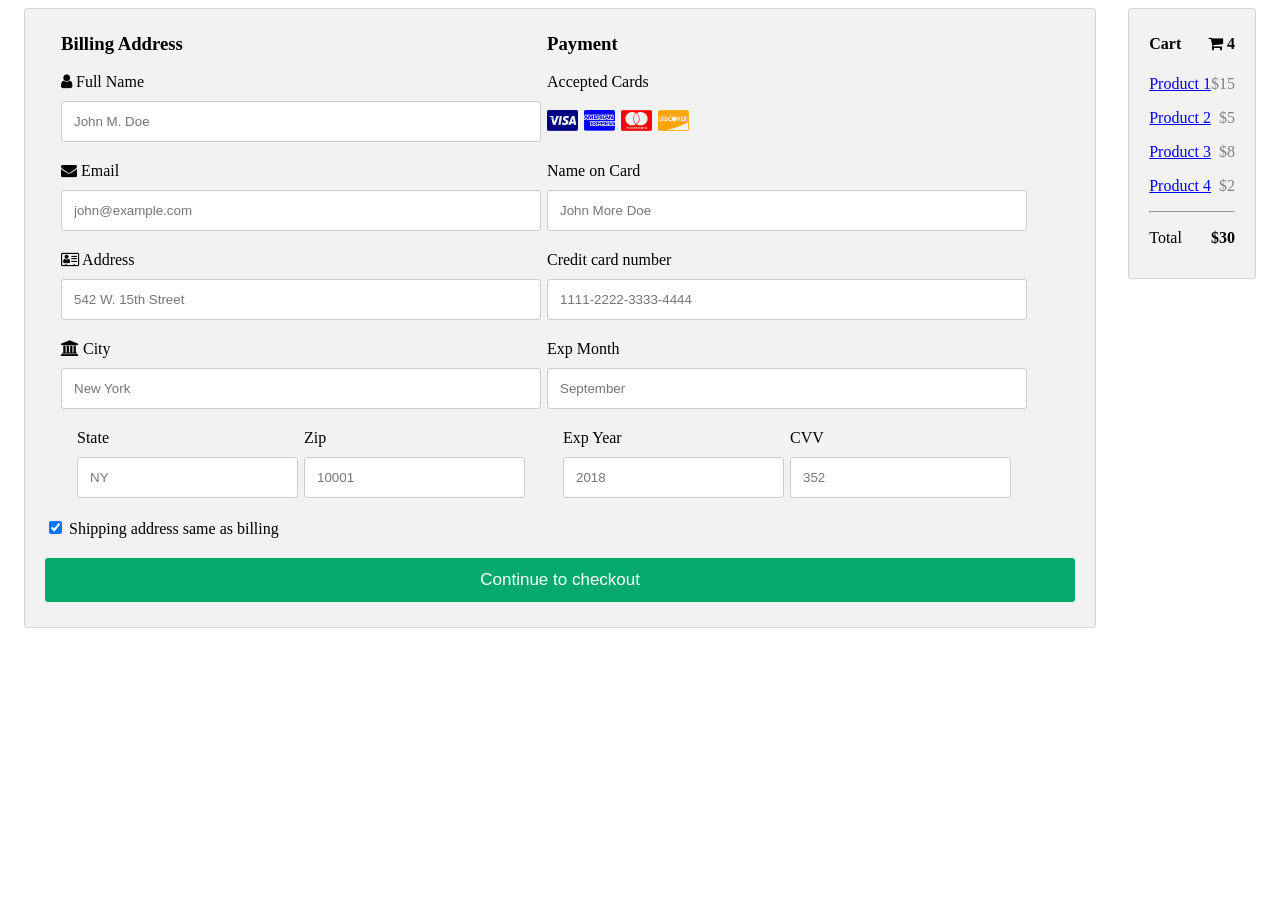
<file: purchase.html>
<!DOCTYPE html>
<html lang="en">
  <head>
    <meta charset="UTF-8" />
    <meta http-equiv="X-UA-Compatible" content="IE=edge" />
    <meta name="viewport" content="width=device-width, initial-scale=1.0" />
    <title>Purchase</title>
    <link rel="stylesheet" href="/purchase.css" />

    <link
      rel="stylesheet"
      href="https://cdnjs.cloudflare.com/ajax/libs/font-awesome/4.7.0/css/font-awesome.min.css"
    />
  </head>
  <body>
    <div class="row">
      <div class="col-75">
        <div class="container">
          <form action="/action_page.php">
            <div class="row">
              <div class="col-50">
                <h3>Billing Address</h3>
                <label for="fname"><i class="fa fa-user"></i> Full Name</label>
                <input
                  type="text"
                  id="fname"
                  name="firstname"
                  placeholder="John M. Doe"
                />
                <label for="email"><i class="fa fa-envelope"></i> Email</label>
                <input
                  type="text"
                  id="email"
                  name="email"
                  placeholder="john@example.com"
                />
                <label for="adr"
                  ><i class="fa fa-address-card-o"></i> Address</label
                >
                <input
                  type="text"
                  id="adr"
                  name="address"
                  placeholder="542 W. 15th Street"
                />
                <label for="city"><i class="fa fa-institution"></i> City</label>
                <input
                  type="text"
                  id="city"
                  name="city"
                  placeholder="New York"
                />

                <div class="row">
                  <div class="col-50">
                    <label for="state">State</label>
                    <input
                      type="text"
                      id="state"
                      name="state"
                      placeholder="NY"
                    />
                  </div>
                  <div class="col-50">
                    <label for="zip">Zip</label>
                    <input
                      type="text"
                      id="zip"
                      name="zip"
                      placeholder="10001"
                    />
                  </div>
                </div>
              </div>

              <div class="col-50">
                <h3>Payment</h3>
                <label for="fname">Accepted Cards</label>
                <div class="icon-container">
                  <i class="fa fa-cc-visa" style="color: navy"></i>
                  <i class="fa fa-cc-amex" style="color: blue"></i>
                  <i class="fa fa-cc-mastercard" style="color: red"></i>
                  <i class="fa fa-cc-discover" style="color: orange"></i>
                </div>
                <label for="cname">Name on Card</label>
                <input
                  type="text"
                  id="cname"
                  name="cardname"
                  placeholder="John More Doe"
                />
                <label for="ccnum">Credit card number</label>
                <input
                  type="text"
                  id="ccnum"
                  name="cardnumber"
                  placeholder="1111-2222-3333-4444"
                />
                <label for="expmonth">Exp Month</label>
                <input
                  type="text"
                  id="expmonth"
                  name="expmonth"
                  placeholder="September"
                />

                <div class="row">
                  <div class="col-50">
                    <label for="expyear">Exp Year</label>
                    <input
                      type="text"
                      id="expyear"
                      name="expyear"
                      placeholder="2018"
                    />
                  </div>
                  <div class="col-50">
                    <label for="cvv">CVV</label>
                    <input type="text" id="cvv" name="cvv" placeholder="352" />
                  </div>
                </div>
              </div>
            </div>
            <label>
              <input type="checkbox" checked="checked" name="sameadr" />
              Shipping address same as billing
            </label>
            <input type="submit" value="Continue to checkout" class="btn" />
          </form>
        </div>
      </div>

      <div class="col-25">
        <div class="container">
          <h4>
            Cart
            <span class="price" style="color: black">
              <i class="fa fa-shopping-cart"></i>
              <b>4</b>
            </span>
          </h4>
          <p><a href="#">Product 1</a> <span class="price">$15</span></p>
          <p><a href="#">Product 2</a> <span class="price">$5</span></p>
          <p><a href="#">Product 3</a> <span class="price">$8</span></p>
          <p><a href="#">Product 4</a> <span class="price">$2</span></p>
          <hr />
          <p>
            Total <span class="price" style="color: black"><b>$30</b></span>
          </p>
        </div>
      </div>
    </div>
  </body>
</html>
</file>
<file: purchase.css>
.row {
  display: -ms-flexbox;  
  display: flex;
   -ms-flex-wrap: wrap;  
  flex-wrap: wrap; 
  /* margin: 0 -16px; */
}

/* .col-25 {
   -ms-flex: 25%;   
  flex: 25%; 
}  */

/* .col-50 {
  -ms-flex: 50%; 
   flex: 50%; 
}  */

.col-75 {
  -ms-flex: 75%; 
  flex: 75%;
} 

.col-25,
.col-50,
.col-75 {
  padding: 0 16px;
} 

.container {
  background-color: #f2f2f2;
  padding: 5px 20px 15px 20px;
  border: 1px solid lightgrey;
  border-radius: 3px;
} 

input[type=text] {
  width: 100%; 
  margin-bottom: 20px;
  padding: 12px;
  border: 1px solid #ccc;
  border-radius: 3px;
}

label {
  margin-bottom: 10px;
  display: block;
}

.icon-container {
  margin-bottom: 20px;
  padding: 7px 0;
  font-size: 24px;
}

.btn {
  background-color: #04AA6D;
  color: white;
  padding: 12px;
  margin: 10px 0;
  border: none;
  width: 100%;
  border-radius: 3px;
  cursor: pointer;
  font-size: 17px;
}

.btn:hover {
  background-color: #45a049;
}

span.price {
  float: right;
  color: grey;
} 

/* Responsive layout - when the screen is less than 800px wide, make the two columns stack on top of each other instead of next to each other (and change the direction - make the "cart" column go on top) */
@media (max-width: 800px) {
  .row {
    flex-direction: column-reverse;
  }
  .col-25 {
    margin-bottom: 20px;
  }
}
</file>
